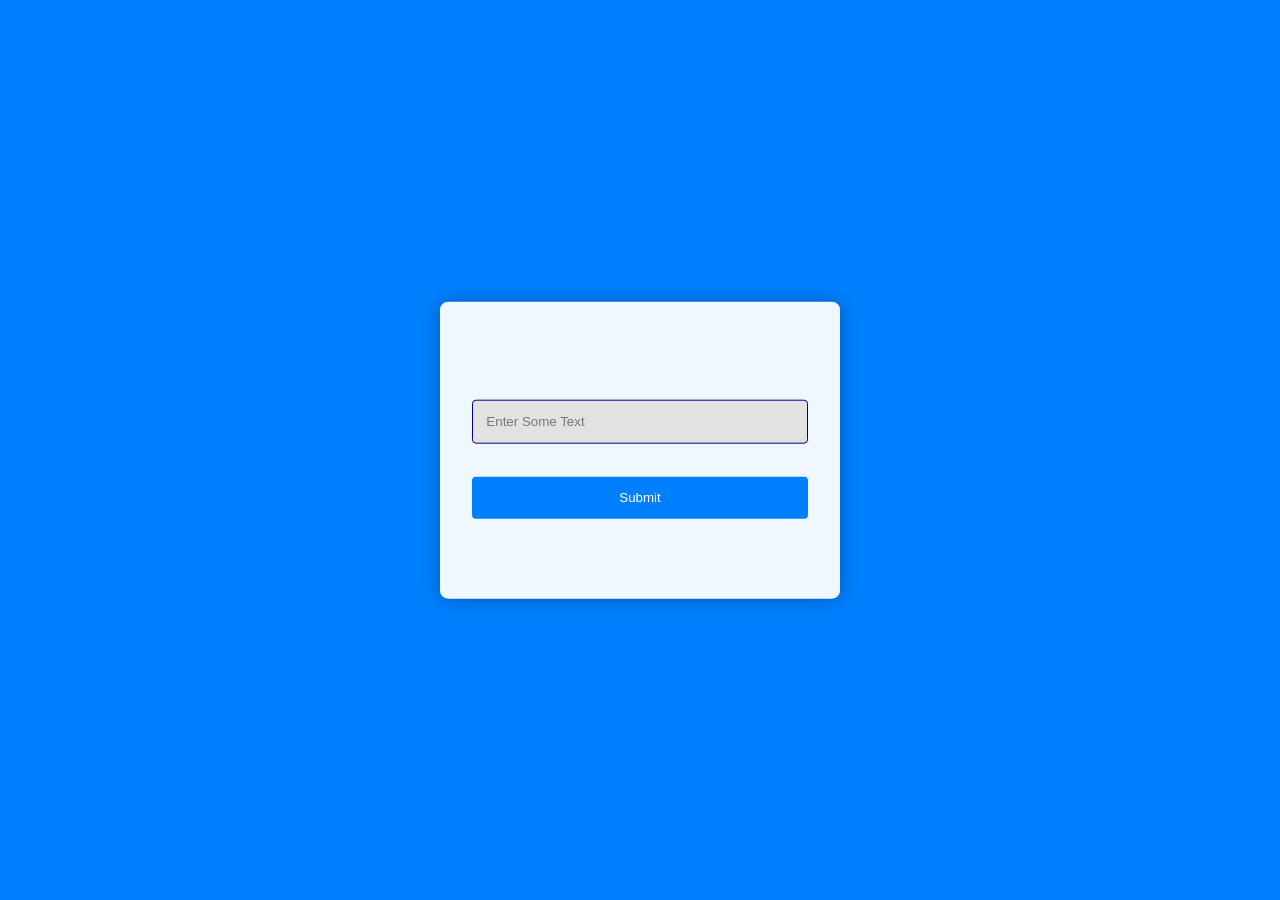
<file: Project-1-Invalid-Input-Shake/index.html>
<!DOCTYPE html>
<html lang="en">
<head>   
    <meta charset="UTF-8">
    <meta name="viewport" content="width=device-width, initial-scale=1.0">
    <title>Invalid Input Shake</title>
    <link rel="stylesheet" href="style.css">
</head>
<body>
        <form id="myForm">
            <div id="errorMessage" class="error-message">Invalid Input</div>
            <input
             type="text"
             id="inputField"
             placeholder="Enter Some Text"
             required   
            >
            <button onclick="validateInput()" type="submit">Submit</button>
        </form>
        
    <script src="script.js"></script>
</body>
</html>
</file>
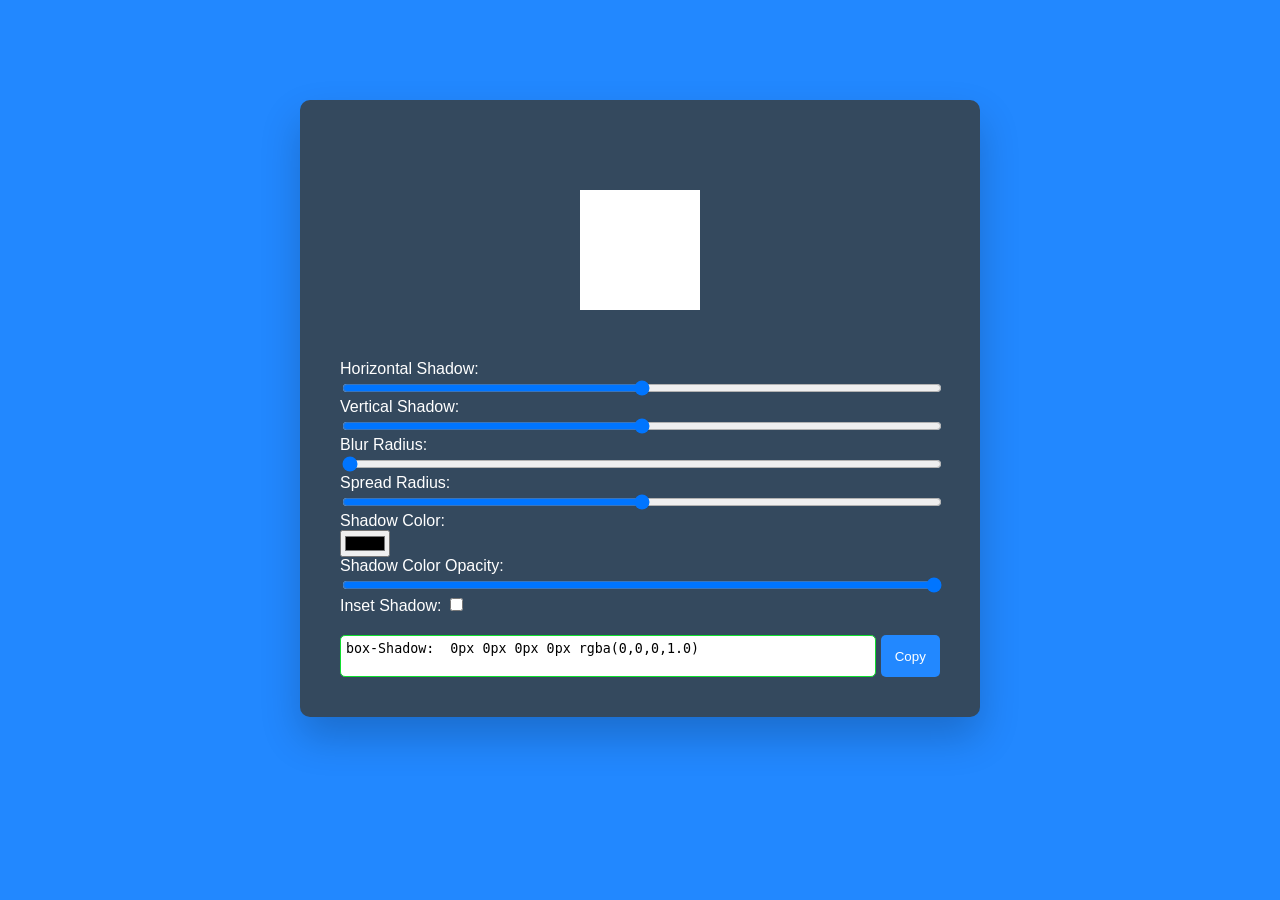
<file: Project-2-Box-Shadow-Generator/index.html>
<!DOCTYPE html>
<html lang="en">
<head>
    <meta charset="UTF-8">
    <meta name="viewport" content="width=device-width, initial-scale=1.0">
    <title>Box Shadow Generator</title>
    <link rel="stylesheet" href="style.css">
</head>
<body>

    <div class="container">
        <div class="result">
            <div id="element"></div>
        </div>

        <div class="sliders">
            <div class="slider-wrapper">
                <label for="h-shadow">Horizontal Shadow:</label> 
                <input type="range" id="h-shadow" max="100" min="-100" value="0">
            </div>

            <div class="slider-wrapper">
                <label for="v-shadow">Vertical Shadow:</label> 
                <input type="range" id="v-shadow" max="100" min="-100" value="0">
            </div>

            <div class="slider-wrapper">
                <label for="blur-radius">Blur Radius:</label> 
                <input type="range" id="blur-radius" max="100" min="0" value="0">
            </div>

            <div class="slider-wrapper">
                <label for="spread-radius">Spread Radius:</label> 
                <input type="range" id="spread-radius" max="50" min="-50" value="0">
            </div>

            <div class="slider-wrapper">
                <label for="shadow-color">Shadow Color:</label> 
                <input type="color" id="shadow-color">
            </div>

            <div class="slider-wrapper">
                <label for="shadow-color-opacity">Shadow Color Opacity:</label> 
                <input type="range" id="shadow-color-opacity" max="1" min="0" value="1" step = "0.1">
            </div>

            <div class="input-wrapper">
                <label for="shadow-inset">Inset Shadow:</label>
                <input type="checkbox" id="shadow-inset">
            </div>

            <div class="code-wrapper">
                <textarea  id="code" rows="2" ></textarea>
                <button onclick="copyCode()">Copy</button>
            </div>

        </div>

    </div>

    <script src="script.js"></script>
</body>
</html>
</file>
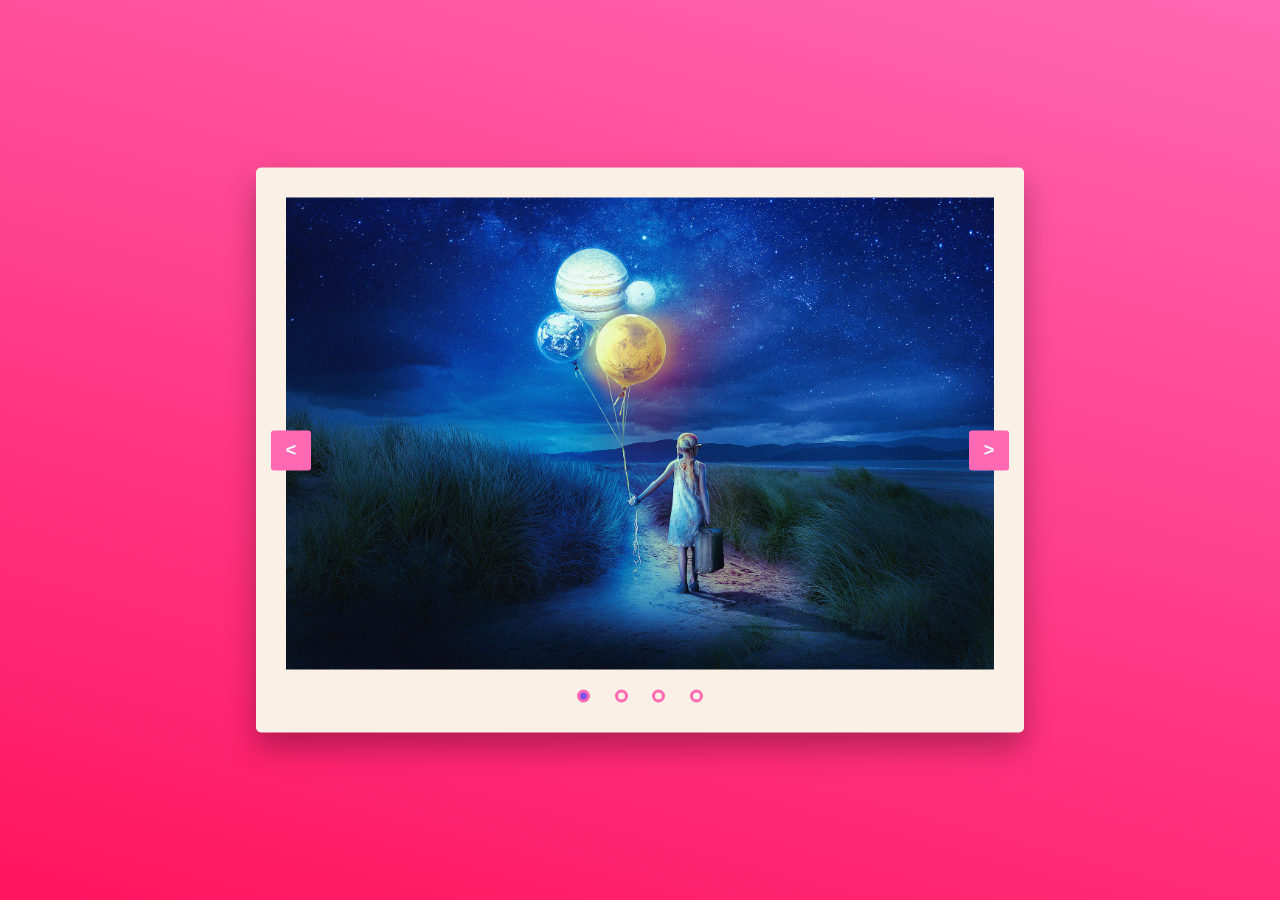
<file: Project-11-Image-Slider/Project-11-Image-Slider/index.html>
<!DOCTYPE html>
<html lang="en">
<head>
    <meta charset="UTF-8">
    <meta name="viewport" content="width=device-width, initial-scale=1.0">
    <title>Image Slider</title>
    <link rel="stylesheet" href="style.css">
</head>
<body>
    
    <div class="container">
        <div class="image-container">
            <img src="img1.jpg" id="content1" class="active">
            <img src="img2.jpg" id="content2" >
            <img src="img3.jpg" id="content3" >
            <img src="img4.jpg" id="content4" >
        </div>

        <div class="dot-container">
            <button onclick="dot(1)"></button>
            <button onclick="dot(2)"></button>
            <button onclick="dot(3)"></button>
            <button onclick="dot(4)"></button>
        </div>

        <button id="prev" onclick="prev()">&lt;</button>
        <button id="next" onclick="next()">&gt;</button>
    </div>


    <script src="script.js"></script>
</body>
</html>
</file>
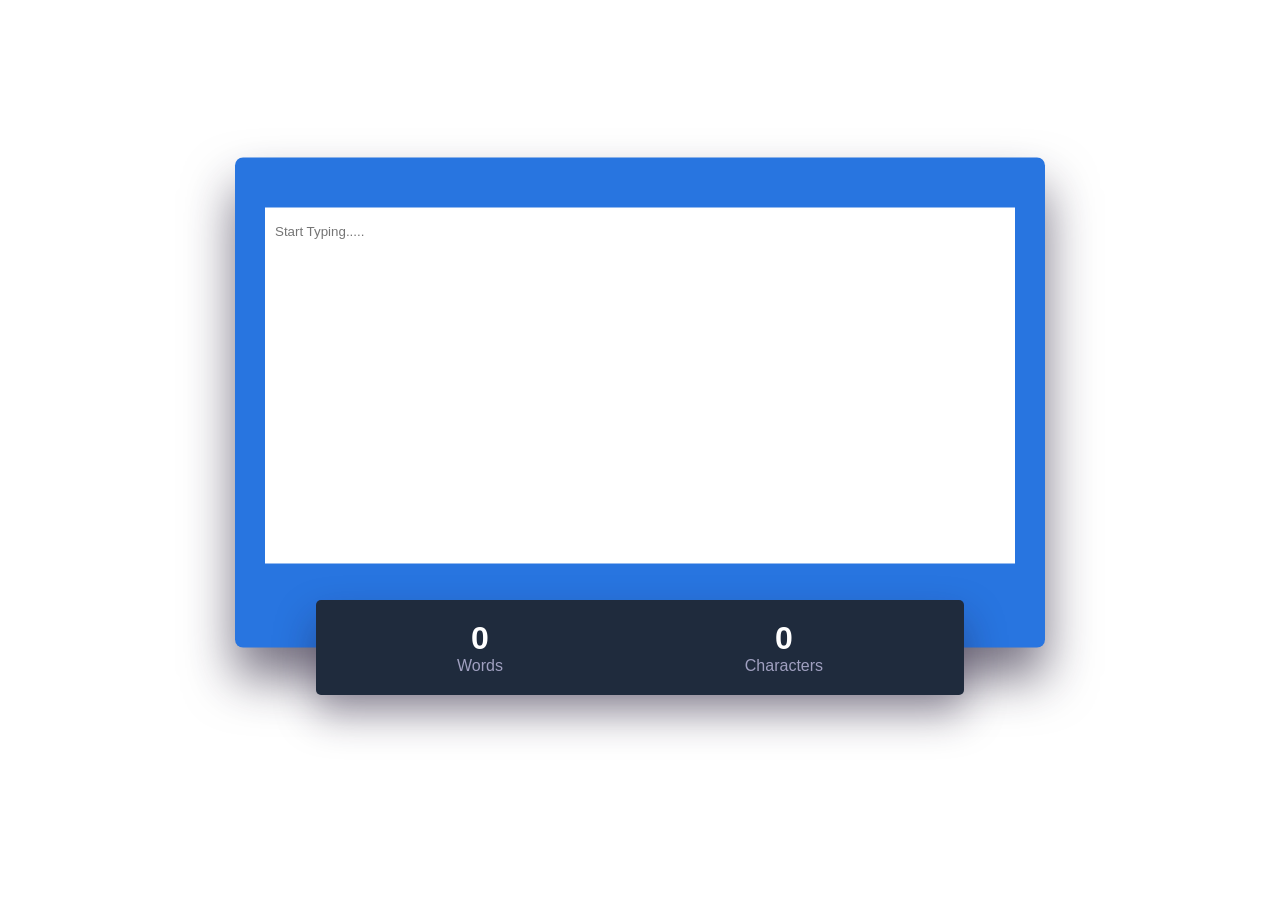
<file: Project-13-Live-Word-Counter/Project-13-Live-Word-Counter/index.html>
<!DOCTYPE html>
<html lang="en">
<head>
    <meta charset="UTF-8">
    <meta name="viewport" content="width=device-width, initial-scale=1.0">
    <title>Live Words Counter</title>
    <link rel="stylesheet" href="style.css">
</head>
<body>
    
    <div class="wrapper">
        <div class="container">
            <textarea
                id="input-textarea"
                rows="12"
                placeholder="Start Typing....."
            ></textarea>
        </div>

        <div class="count">
            <div>
                <h5 id="word-count">0</h5>
                <p>Words</p>
            </div>

            <div>
                <h5 id="charac-count">0</h5>
                <p>Characters</p>
            </div>
        </div>

    </div>

    <script src="script.js"></script>
</body>
</html>
</file>
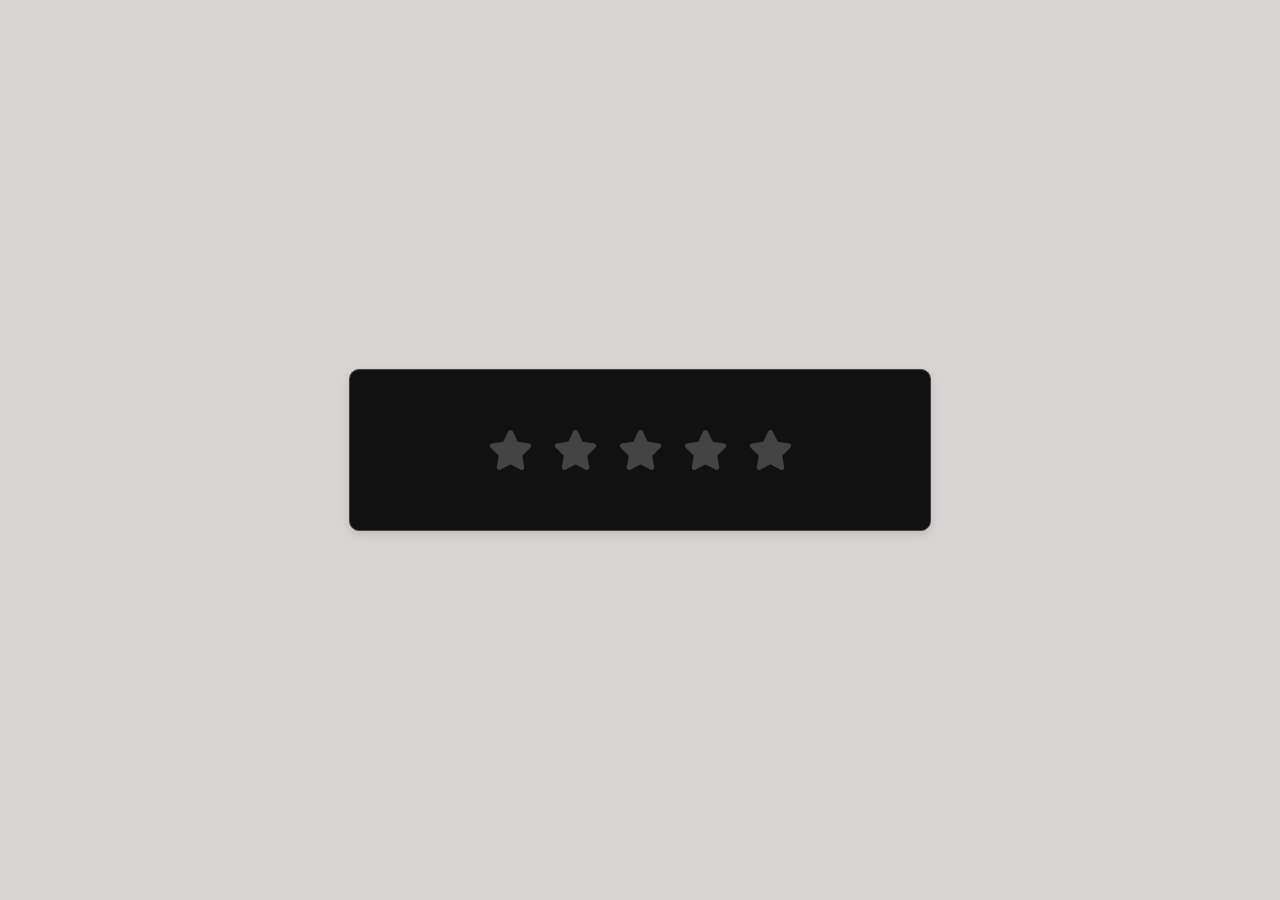
<file: Project-20-Star-Rating/Project-20-Star-Rating/index.html>
<!DOCTYPE html>
<html lang="en">
<head>
    <meta charset="UTF-8">
    <meta name="viewport" content="width=device-width, initial-scale=1.0">
    <title>Star Rating</title>
    <link rel="stylesheet" href="style.css">
    <link rel="stylesheet" href="https://cdnjs.cloudflare.com/ajax/libs/font-awesome/6.5.1/css/all.min.css" integrity="sha512-DTOQO9RWCH3ppGqcWaEA1BIZOC6xxalwEsw9c2QQeAIftl+Vegovlnee1c9QX4TctnWMn13TZye+giMm8e2LwA==" crossorigin="anonymous" referrerpolicy="no-referrer" />
</head>
<body>

    <div class="wrapper">
        <div class="post">
            <div class="text">Thanks for rating us!</div>
            <div class="edit">EDIT</div>
        </div>
        <div class="star-widget">
            <input type="radio" name="rate" id="rate-5">
            <label for="rate-5" class="fas fa-star"></label>
            <input type="radio" name="rate" id="rate-4">
            <label for="rate-4" class="fas fa-star"></label>
            <input type="radio" name="rate" id="rate-3">
            <label for="rate-3" class="fas fa-star"></label>
            <input type="radio" name="rate" id="rate-2">
            <label for="rate-2" class="fas fa-star"></label>
            <input type="radio" name="rate" id="rate-1">
            <label for="rate-1" class="fas fa-star"></label>
            <form action="#">
               <header></header> 
               <div class="btn">
                    <button type="submit">rate</button>
               </div>
            </form>
        </div>
    </div>
    <script src="script.js"></script>
</body>
</html>
</file>
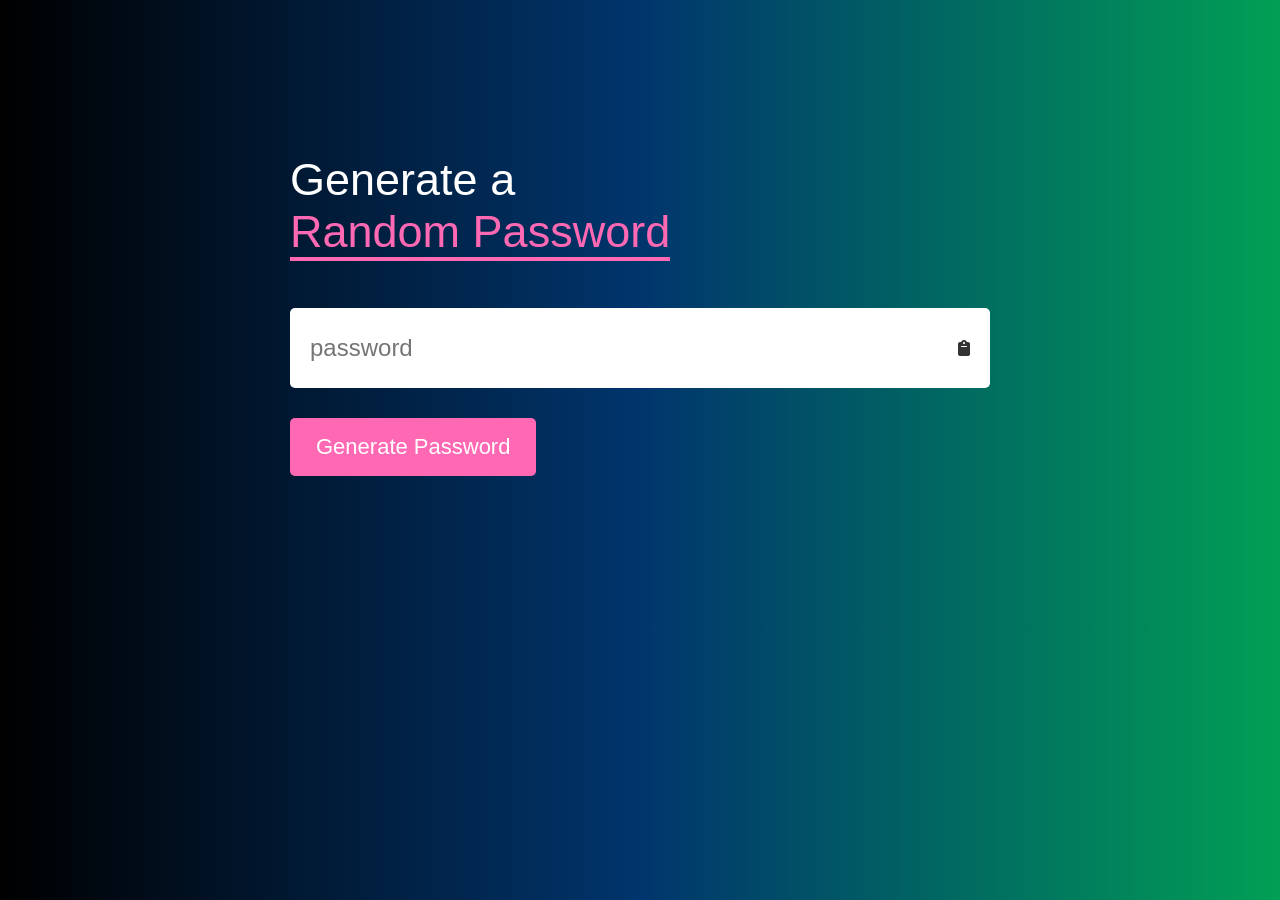
<file: Project-21-Generate-Random-Password/Project-21-Generate-Random-Password/index.html>
<!DOCTYPE html>
<html lang="en">
<head>
    <meta charset="UTF-8">
    <meta name="viewport" content="width=device-width, initial-scale=1.0">
    <title>Generate Random Password</title>
    <link rel="stylesheet" href="style.css">
    <link rel="stylesheet" href="https://cdnjs.cloudflare.com/ajax/libs/font-awesome/6.5.2/css/all.min.css" integrity="sha512-SnH5WK+bZxgPHs44uWIX+LLJAJ9/2PkPKZ5QiAj6Ta86w+fsb2TkcmfRyVX3pBnMFcV7oQPJkl9QevSCWr3W6A==" crossorigin="anonymous" referrerpolicy="no-referrer" />
</head>
<body>

    <div class="container">
        <div class="container-random-password">
            <h1>Generate a <br> <span>Random Password</span></h1>
            <div class="display">
                <input type="text" id="password" placeholder="password">
                <i class="fas fa-clipboard" id="copy"></i>
            </div>
            <button id="btn">Generate Password</button>
        </div>
    </div>
    
    <script src="script.js"></script>
</body>
</html>
</file>
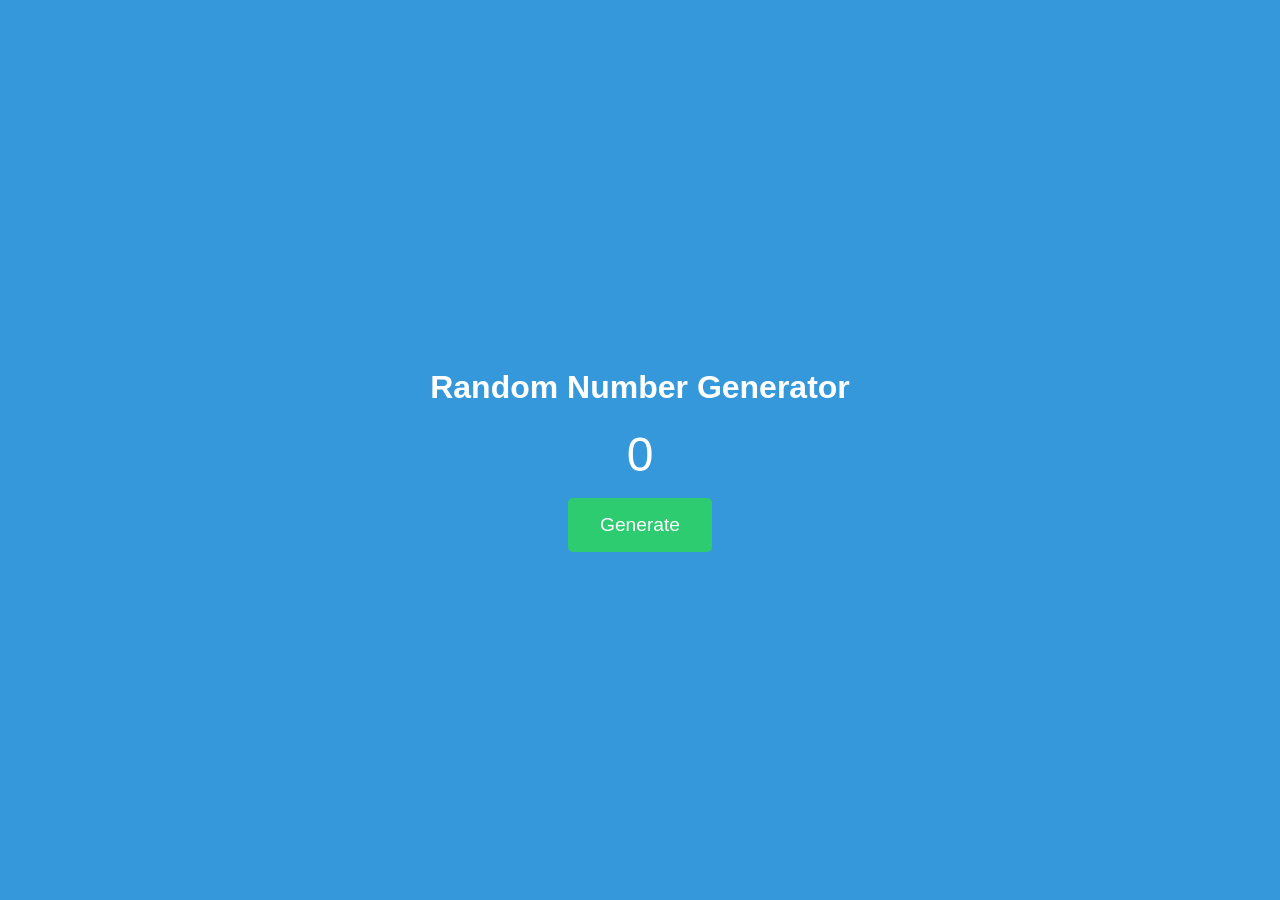
<file: Project-22-Random-Generator/Project-22-Random-Generator/index.html>
<!DOCTYPE html>
<html lang="en">
<head>
    <meta charset="UTF-8">
    <meta name="viewport" content="width=device-width, initial-scale=1.0">
    <title>Random Number Generator</title>
    <link rel="stylesheet" href="style.css">
</head>
<body>

    <div class="container">
        <h1>Random Number Generator</h1>
        <div class="number-container">
            <span id="random-number">0</span>
        </div>
        <button id="generate-btn">Generate</button>
    </div>
    <script src="script.js"></script>
</body>
</html>
</file>
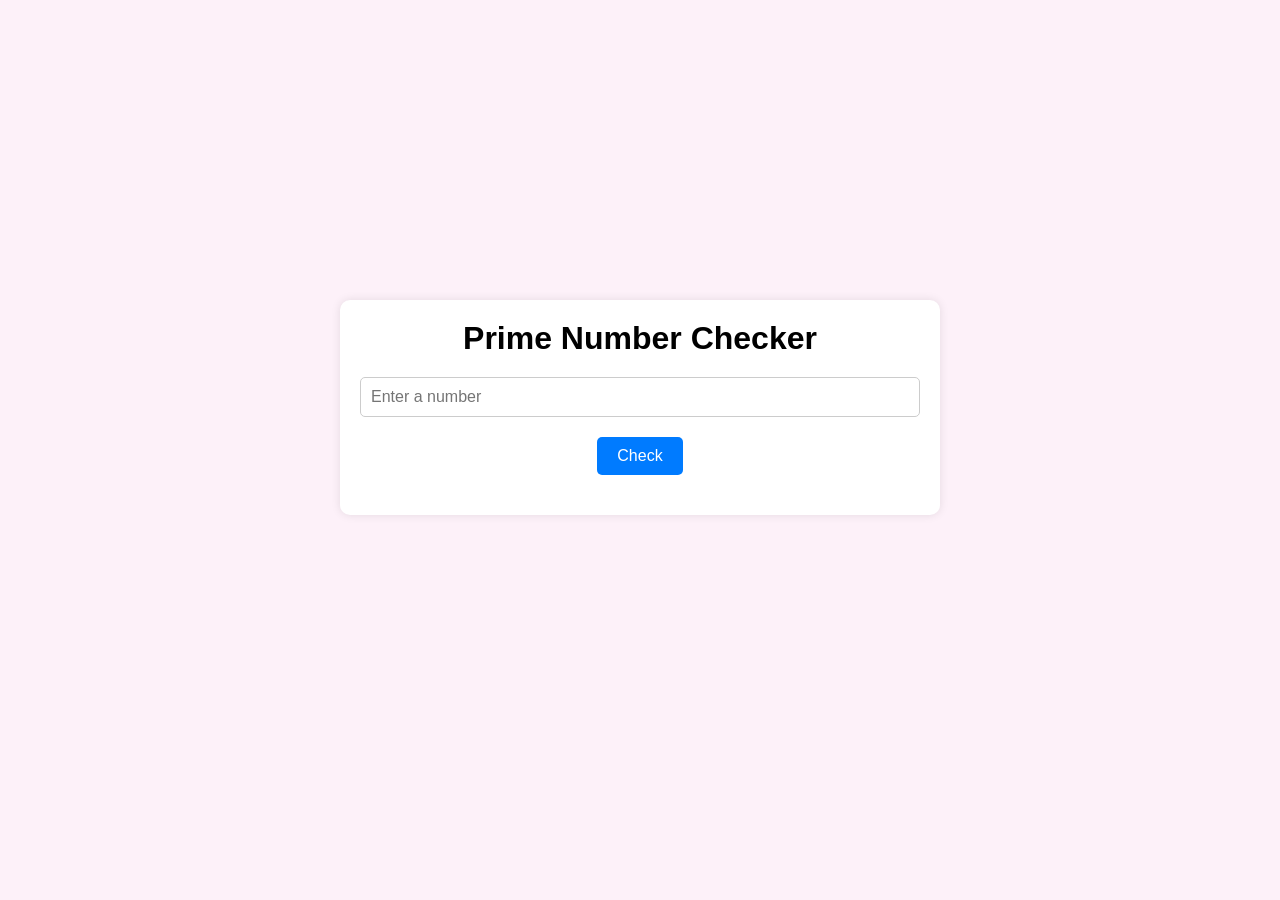
<file: Project-23-Prime-and-Non-Prime-Number/Project-23-Prime-and-Non-Prime-Number/index.html>
<!DOCTYPE html>
<html lang="en">
<head>
    <meta charset="UTF-8">
    <meta name="viewport" content="width=device-width, initial-scale=1.0">
    <title>Prime Number Checker</title>
    <link rel="stylesheet" href="style.css">
</head>
<body>

    <div class="container">
        <h1>Prime Number Checker</h1>
        <input type="number" id="numberInput" placeholder="Enter a number">
        <button id="checkButton">Check</button>
        <p id="resultMessage"></p>
    </div>

    <script src="script.js"></script>
</body>
</html>
</file>
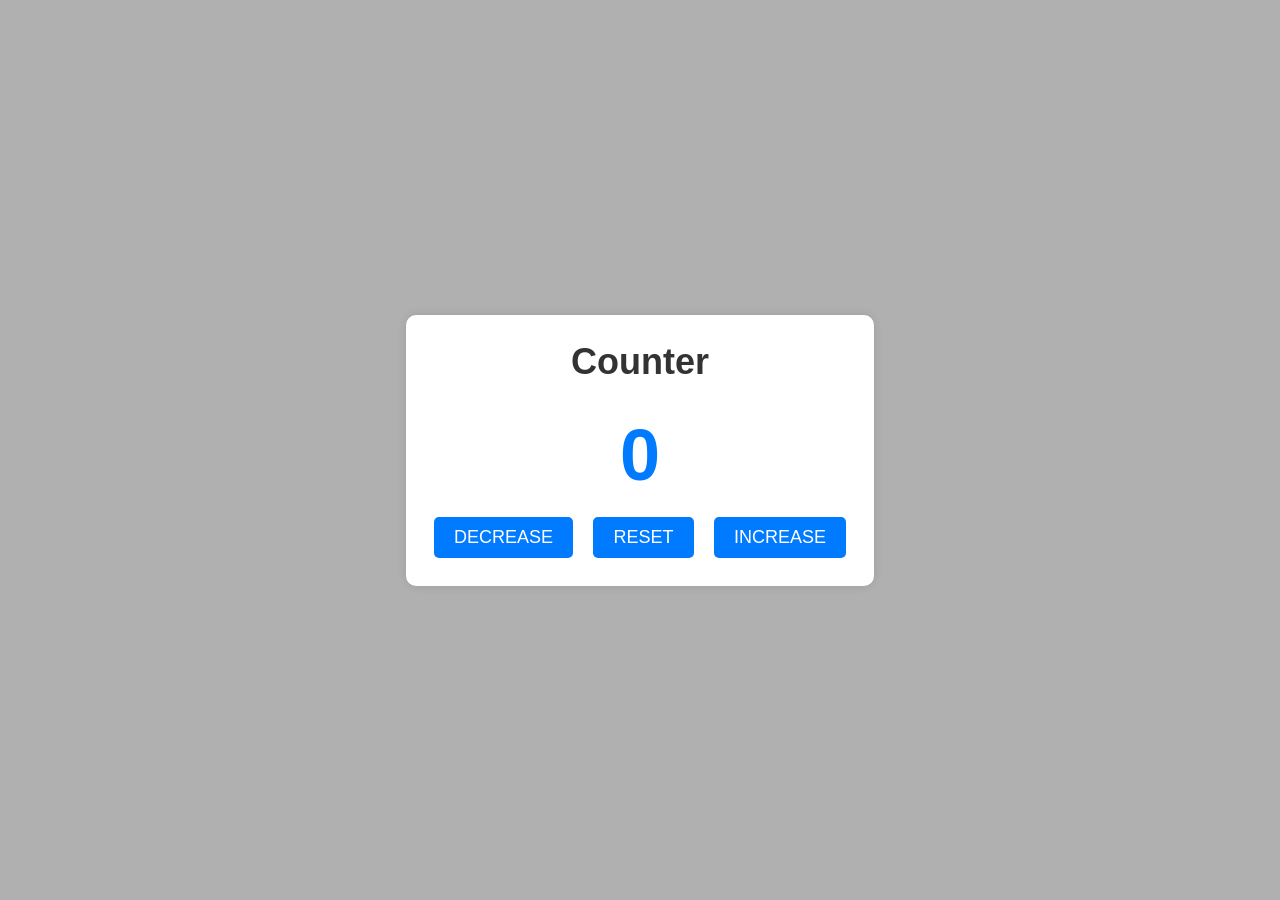
<file: Project-24-Counter-Applicatoin/Project-24-Counter-Applicatoin/index.html>
<!DOCTYPE html>
<html lang="en">
<head>
    <meta charset="UTF-8">
    <meta name="viewport" content="width=device-width, initial-scale=1.0">
    <title>Counter Application</title>
    <link rel="stylesheet" href="style.css">
</head>
<body>
    
    <div class="container">
        <h1>Counter</h1>
        <span id="value">0</span>
        <div>
            <button class="btn" id="decrease">Decrease</button>
            <button class="btn" id="reset">Reset</button>
            <button class="btn" id="increase">Increase</button>
        </div>
    </div>

    <script src="script.js"></script>
</body>
</html>
</file>
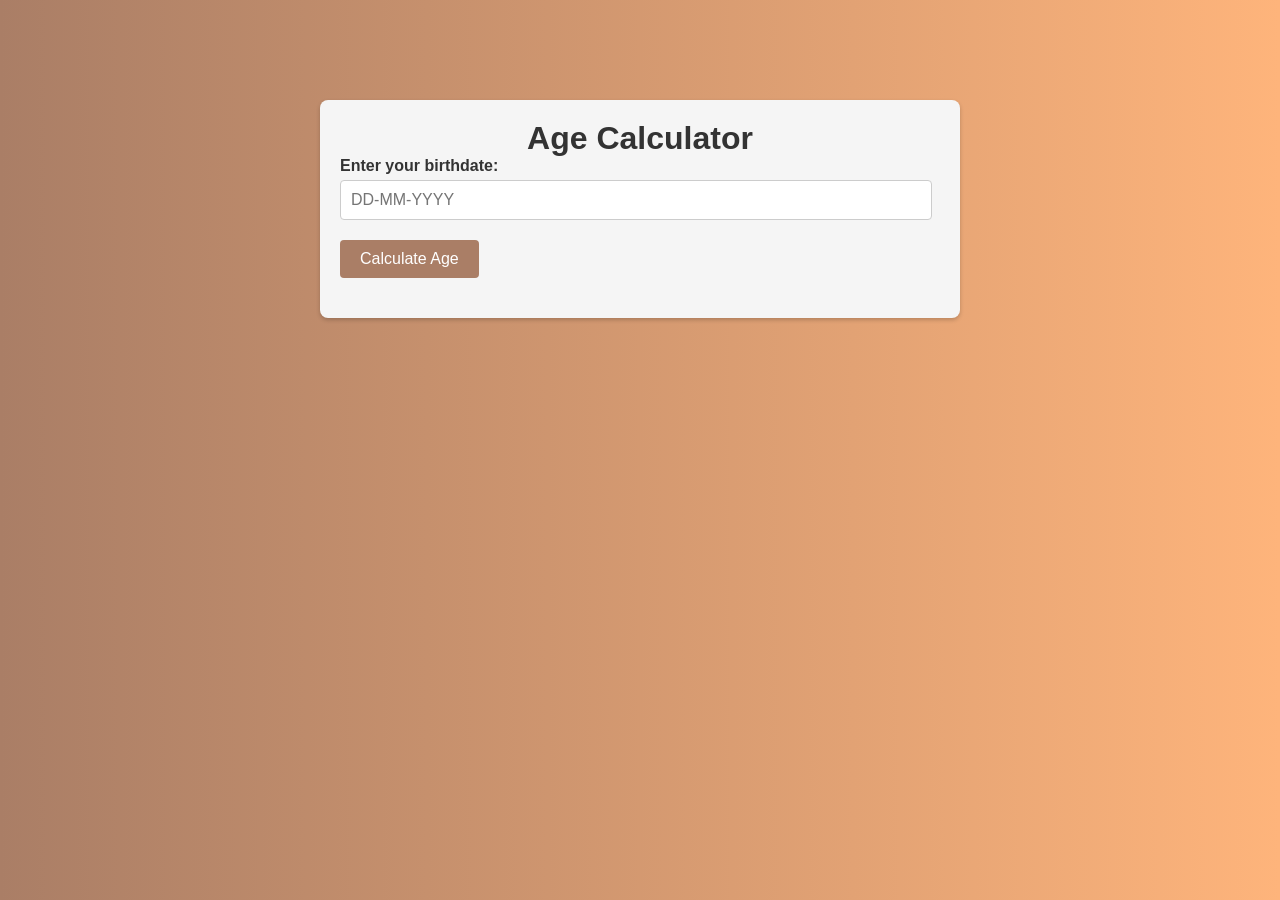
<file: Project-25-+Age+Calculator/Project-25- Age Calculator/index.html>
<!DOCTYPE html>
<html lang="en">
<head>
    <meta charset="UTF-8">
    <meta http-equiv="X-UA-Compatible" content="IE=edge">
    <meta name="viewport" content="width=device-width, initial-scale=1.0">
    <title>Age Calculator</title>
    <link rel="stylesheet" href="style.css">
</head>
<body>

    <div class="container">
        <h1>Age Calculator</h1>
        <form id="ageCalculator">
            <div class="form-group">
                <label for="birthdate">Enter your birthdate:</label>
                <input type="text" id="birthdate" placeholder="DD-MM-YYYY" required>
            </div>
            <div class="form-group">
                <button type="submit">Calculate Age</button>
            </div>
        </form>

        <div class="result-container" id="resultContainer">
            <div class="result" id="result">
                <!-- <div class="result-item">
                    <h3>Weeks Passed:</h3>
                    <p>ageInWeeks</p>
                </div>
                <div class="result-item">
                    <h3>Weeks Passed:</h3>
                    <p>ageInWeeks</p>
                </div>
                <div class="result-item">
                    <h3>Weeks Passed:</h3>
                    <p>ageInWeeks</p>
                </div> -->
            </div>
        </div>
    </div>
 <script src="script.js"></script>   
</body>
</html>
</file>
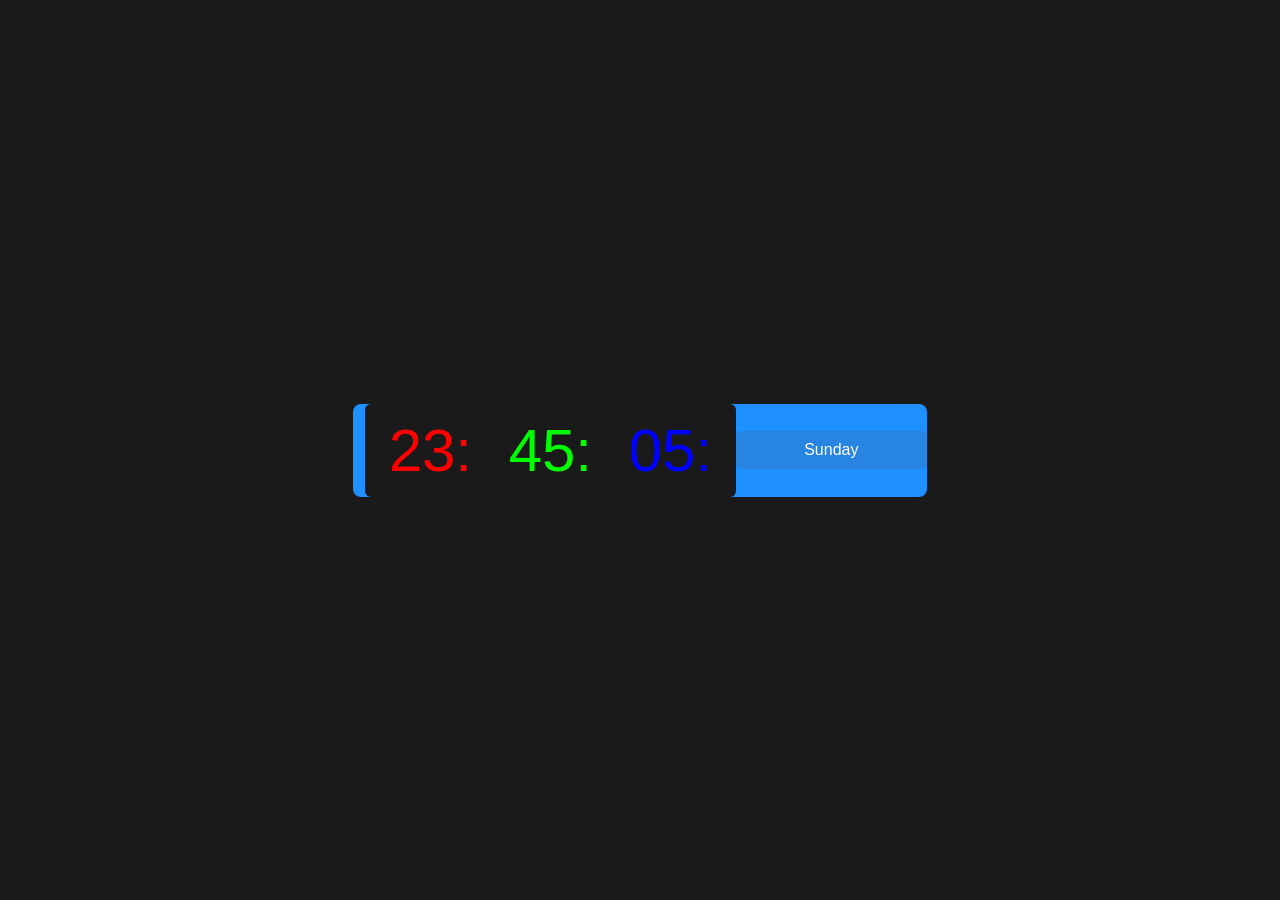
<file: Project-26-Date-and-Time-Widget/Project-26-Date-and-Time-Widget/index.html>
<!DOCTYPE html>
<html lang="en">
<head>
    <meta charset="UTF-8">
    <meta name="viewport" content="width=device-width, initial-scale=1.0">
    <title>Time and Date Widget</title>
    <link rel="stylesheet" href="style.css">
</head>
<body>

    <div class="container">
        <div class="clock-container">
            <span class="hours">23:</span>
            <span class="minutes">45:</span>
            <span class="seconds">05:</span>
        </div>
        <div class="date-container">Sunday</div>
    </div>
    <script src="script.js"></script>
</body>
</html>
</file>
<file: Project-1-Invalid-Input-Shake/style.css>
*{
    padding: 0;
    margin: 0;
    box-sizing: border-box;
    font-family: sans-serif;
}

body{
    background-color: #0080ff;
}

form{
    width: min(90%,25em);
    background-color: aliceblue;
    position: absolute;
    transform: translate(-50%,-50%);
    top: 50%;
    left: 50%;
    padding: 5em 2em;
    border-radius: 0.5em;
    box-shadow: 0px 0px 20px rgba(0, 0, 0, 0.3);
}

.error-message{
    color: #ff3434;
    visibility: hidden;
    transition: visibility 0.3s ease;
}

input,button{
    display: block;
    width: 100%;
    padding: 1em;
    outline: none;
    color: white;
    border: none;
    border-radius: 0.3em;
    transition: background-color 0.3s ease;
}

input{
    background-color: #e2e2e2;
    color: #ff3434;
    border: 1px solid darkblue;
}

button{
    background-color: #0080ff;
    margin-top: 2.5em;
    cursor: pointer;
}

.shake{
    animation: shake 0.5s ease-in-out;
}

@keyframes shake {
        0%{
            transform: translateX(0);
        }
        25%{
            transform: translateX(-5px);
        }
        50%{
            transform: translateX(5px);
        }
        75%{
            transform: translateX(-5px);
        }
        100%{
            transform: translateX(0);
        }
}
</file>
<file: Project-2-Box-Shadow-Generator/style.css>
body{
    background-color: #2288ff;
    color: #ffffff;
    font-family: sans-serif;
    margin: 0;
    padding: 0;
}

.container{
    background-color: #34495e;
    border-radius: 10px;
    box-shadow: 0 20px 40px rgba(0, 0, 0, 0.2);
    margin: 100px auto;
    max-width: 600px;
    padding: 40px;
}

.result{
    padding: 50px 0;
    display: flex;
    justify-content: center;
}

#element{
    height: 120px;
    width: 120px;
    background-color: #fff;
    box-shadow: 0 0 20px rgba(0, 0, 0, 0.5);
}

.slider-wrapper{
    display: flex;
    flex-direction: column;
    justify-content: space-between;
}

input[type="range"]{
    width: 100%;
}

.code-wrapper{
    display: grid;
    grid-template-columns: 9fr 1fr;
    gap: 5px;
    margin-top: 20px;
}

textarea{
    resize: none;
    padding: 5px;
    border: 1px solid #0fdd2e;
    border-radius: 5px;
}

.code-wrapper button{
    background-color: #2288ff;
    border: none;
    border-radius: 5px;
    color:#fff ;
    cursor: pointer;
    padding: 10px;
}
</file>
<file: Project-11-Image-Slider/Project-11-Image-Slider/style.css>
*,
*:before,
*:after
{
    padding: 0;
    margin: 0;
    box-sizing: border-box;
}

body{
    height: 100vh;
    background: linear-gradient(195deg, #ff67b4,#ff145f);
}

.container{
    background-color: linen;
    width: 60%;
    min-width: 500px;
    position: absolute;
    transform: translate(-50%,-50%);
    left: 50%;
    top: 50%;
    border-radius: 5px;
    padding: 30px;
    box-shadow: 0 15px 30px rgba(0, 0, 0, 0.3);
}

.image-container{
    position: relative;
    width: 100%;
}

img{
    position: relative;
    width: 100%;
    display: none;
}

.active{
    display: block;
}

.dot-container{
    width: 150px;
    margin: 20px auto 0 auto;
    display: flex;
    align-items: center;
    justify-content: space-around;
}

.dot-container button{
    height: 13px;
    width: 13px;
    border-radius: 50%;
    border: 3px solid #ff69b4;
    background-color: transparent;
}

.dot-container button:nth-child(1){
    background-color: #ff69b4;
}

#prev,
#next{
    height: 40px;
    width: 40px;
    position: absolute;
    background-color: #ff69b4;
    color: aliceblue;
    margin: auto;
    top: 0;
    bottom: 0;
    border: none;
    border-radius: 3px;
    font-size: 18px;
    font-weight: bolder;
}

#prev{
    left: 15px;
    cursor: pointer;
}

#next{
    right: 15px;
    cursor: pointer;
}
</file>
<file: Project-13-Live-Word-Counter/Project-13-Live-Word-Counter/style.css>
*{
    padding: 0;
    margin: 0;
    box-sizing: border-box;
    font-family: sans-serif;
}

.wrapper{
    position: absolute;
    width: 90vmin;
    transform: translate(-50%,-50%);
    top: 50%;
    left: 50%;
}

.container{
    background-color: #2875e0;
    padding: 50px 30px 80px 30px;
    border-radius: 8px;
    box-shadow: 0 30px 50px rgba(30, 21, 49, 0.6);
}

textarea{
    width: 100%;
    border: none;
    resize: none;
    outline: none;
    padding: 10px;
    line-height: 28px;
    color: black;
}

.count{
    background-color: #1f2b3d;
    width: 80%;
    padding: 20px;
    position: relative;
    transform: translate(-50%,-50%);
    left: 50%;
    display: flex;
    justify-content: space-around;
    text-align: center;
    border-radius: 5px;
    box-shadow: 0 20px 40px rgba(30, 21, 49, 0.4);
}

.count p{
    color: #a0a0c0;
}

.count h5{
    color: #ffffff;
    font-size: 32px;
}
</file>
<file: Project-20-Star-Rating/Project-20-Star-Rating/style.css>
html,body{
    font-family: fantasy;
    display: grid;
    height: 100%;
    place-items: center;
    text-align: center;
    background: #d8d4d4;
}

.wrapper{
    position: relative;
    width: 400px;
    background: #111;
    padding: 50px 90px;
    border: 1px solid #444;
    border-radius: 10px;
    box-shadow: 0 4px 8px rgba(0, 0, 0, 0.1);
    margin: 20px;
    display: flex;
    align-items: center;
    justify-content: center;
    flex-direction: column;    
}

.post{
    display: none;
}

.text{
    font-size: 25px;
    color: #666;
    font-weight: 500;
}

.edit,.btn button{
    display: inline-block;
    background-color: #4285f4;
    color: white;
    padding: 10px 20px;
    cursor: pointer;
    border: none;
    border-radius: 5px;
    margin-top: 10px;
    font-size: 16px;
}

.star-widget input{
    display: none;
}

.star-widget label{
    font-size: 40px;
    color: #444;
    padding: 10px;
    float: right;
    transition: all 0.2s ease;
}

input:not(:checked) ~ label:hover,
input:not(:checked) ~ label:hover ~ label
{
    color: #fd4;
}

input:checked ~ label{
    color: #fd4;
}

#rate-1:checked ~ form header:before{
    content: "I hate it";
}

#rate-2:checked ~ form header:before{
    content: "I don't like it";
}

#rate-3:checked ~ form header:before{
    content: "It's an average";
}

#rate-4:checked ~ form header:before{
    content: "I like it";
}

#rate-5:checked ~ form header:before{
    content: "I love it";
}

.wrapper form{
    display: none;
}

input:checked ~ form{
    display: block;
}

form header{
    width: 100%;
    font-size: 25px;
    color: #f3df48;
    font-weight: 500;
    margin: 5px 0 20px 0;
    text-align: center;
    transition: all 0.2s ease;
}

form .btn button{
    padding: 10px 40px;
    text-transform: uppercase;
    cursor: pointer;
}
</file>
<file: Project-21-Generate-Random-Password/Project-21-Generate-Random-Password/style.css>
*{
    margin: 0;
    padding: 0;
    box-sizing: border-box;
    font-family: sans-serif;
}

body{
    background: linear-gradient(to right,#000,#01356d,#019f55);
    color: #fff;
}

.container{
    display: flex;
    align-items: center;
    justify-content: center;
}

.container-random-password{
    margin: 12%;
    width: 90%;
    max-width: 700px;
}

.display{
    width: 100%;
    margin-top: 50px;
    margin-bottom: 30px;
    background: #fff;
    color: #333;
    display: flex;
    align-items: center;
    justify-content: space-between;
    padding: 26px 20px;
    border-radius: 5px;
}

.container h1{
    font-weight: 500;
    font-size: 45px;
}

.container h1 span{ 
    color: hotpink;
    border-bottom: 4px solid hotpink;
}

.display input{
    border: 0;
    outline: 0;
    font-size: 24px;
    flex: 1;
}

.container button{
    border: 0;
    outline: 0;
    background: hotpink;
    color: #fff;
    font-size: 22px;
    font-weight: 300;
    display: flex;
    align-items: center;
    justify-content: center;
    padding: 16px 26px;
    border-radius: 5px;
    cursor: pointer;
}
</file>
<file: Project-22-Random-Generator/Project-22-Random-Generator/style.css>
body{
    margin: 0;
    padding: 0;
    font-family: sans-serif;
    display: flex;
    justify-content: center;
    align-items: center;
    height: 100vh;
    background-color: #3498db;
    color: white;
}

.container{
    text-align: center;
}

.number-container{
    font-size: 3rem;
    margin-bottom: 1rem;
    animation: fadeIn 1s ease-in-out;
}

@keyframes fadeIn {
    from{   
        opacity: 0;
        transform: translateY(-20px);
    }
    to{
        opacity: 1;
        transform: translateY(0);
    }

}

button{
    background-color: #2ecc71;
    color: white;
    padding: 1rem 2rem;
    border:none;
    border-radius: 5px;
    font-size: 1.2rem;
    cursor: pointer;
    transition: background-color 0.3s;
}

button:hover{
    background-color: #27ae60;
}
</file>
<file: Project-23-Prime-and-Non-Prime-Number/Project-23-Prime-and-Non-Prime-Number/style.css>
*{
    margin: 0;
    padding: 0;
    box-sizing: border-box;
}

body{
    font-family: sans-serif;
    background-color: #fdf1f9;
}

.container{
    max-width: 600px;
    margin: 300px auto;
    padding: 20px;
    text-align: center;
    background-color: #fff;
    border-radius: 10px;
    box-shadow: 0 0 10px rgba(0, 0, 0, 0.1);
}

h1{
    font-size: 2rem;
    margin-bottom: 20px;
}

input{
    width: 100%;
    padding: 10px;
    margin-bottom: 20px;
    border: 1px solid #ccc;
    border-radius: 5px;
    font-size: 1rem;
}

button{
    padding: 10px 20px;
    background-color: #007bff;
    color: #fff;
    border: none;
    outline: none;
    font-size: 1rem;
    cursor: pointer;
    border-radius: 5px;
}

p{
    font-size: 1.2rem;
    font-weight: bold;
    margin-top: 20px;
}
</file>
<file: Project-24-Counter-Applicatoin/Project-24-Counter-Applicatoin/style.css>
*{
    margin: 0;
    padding: 0;
    box-sizing: border-box;
    font-family: sans-serif;
}

body{
    background-color: #b0b0b0;
    min-height: 100vh;
    color: #333;
    line-height: 1.5;
    display: grid;
    place-items: center;
}

.container{
    background-color:#fff;
    padding: 20px;
    text-align: center;
    border-radius: 10px;
    box-shadow: 0 0 10px rgba(0 , 0, 0, 0.1);
    animation: containerAnimation 1s ease-in-out;
}

@keyframes containerAnimation {
    from{
        opacity: 0;
        transform: translateY(-20px);
    }

    to{
        opacity: 1;
        transform: translateY(0);
    }
}

h1{
    font-size: 36px;
    margin-bottom: 12px;
}

#value{
    font-size: 72px;
    font-weight: bold;
    color: #007bff;
    transition: color 0.3s ease-in-out;
}

#value.negative{
    color: red;
}

.btn{
    text-transform: uppercase;
    background: #007bff;
    color: #fff;
    padding: 10px 20px;
    font-size: 18px;
    border: none;
    border-radius: 5px;
    margin: 8px;
    cursor: pointer;
    transition: background 0.3s ease-in-out;
}

.btn:hover{
    background-color: #0056b3;
}
</file>
<file: Project-25-+Age+Calculator/Project-25- Age Calculator/style.css>
*{
    padding: 0;
    margin: 0;
    font-family: Helvetica, sans-serif;
}

body{
    background: linear-gradient(to right, #aa7e66,#feb47b);
}

.container{
    width: 600px;
    margin: 100px auto;
    background-color: #f5f5f5;
    padding: 20px;
    border-radius: 8px;
    box-shadow: 0px 2px 4px rgba(0, 0, 0, 0.2);
}

h1{
    text-align: center;
    color: #333;
}

.form-group{
    margin-bottom: 20px;
}

label{
    display: block;
    margin-bottom: 5px;
    color: #333;
    font-weight: 600;
}

input[type="text"]{
    width: 95%;
    padding: 10px;
    font-size: 16px;
    border-radius: 4px;
    border: 1px solid #ccc;
}

button{
    padding: 10px 20px;
    font-size: 16px;
    background-color: #aa7e66;
    border: none;
    outline: none;
    border-radius: 4px;
    color: #fff;
    cursor: pointer;
}

.result-container{
    display: none;
    margin-top: 20px;
    background-color: #fff;
    padding: 20px;
    border-radius: 4px;
    box-shadow: 0px 3px 6px rgba(0, 0, 0, 0.2);
}

.result{
    margin-top: 10px;
}


.result h3{
    color: #333;
    font-size: 18px;
    margin-bottom: 10px;
}

.result p{
    font-size: 15px;
    margin-bottom: 10px;
}
</file>
<file: Project-26-Date-and-Time-Widget/Project-26-Date-and-Time-Widget/style.css>
*{
    margin: 0;
    padding: 0;
    box-sizing: border-box;
    font-family: sans-serif;
}

body{
    background-color: #1a1a1a;
    display: flex;
    justify-content: center;
    align-items: center;
    height: 100vh;
}

.container{
    width: 35.87em;
    display: grid;
    align-items: center;
    grid-template-columns: 8fr 4fr;
    background-color: #1e90ff;
    border-radius: 0.5em;
    animation: neon-glow 1.5s ease-in-out infinite alternate;
}

.clock-container{
    background-color: #1a1a1a;
    color: #fff;
    text-align: center;
    font-size: 3.75em;
    margin-left: 0.2em;
    border-radius: 0.1em;
    padding: 0.2em 0;
    display: flex;
    justify-content: center;
    align-items: center;
}

.clock-container span{
    width: 120px;
    display: inline-block;
    text-align: center;
}

.hours{
    color: #ff0000;
}

.minutes{
    color: #00ff00;
}

.seconds{
    color: #0000ff;
}

@keyframes neon-glow{
    0%{
        box-shadow: 0 0 5px #ffffff, 0 0 20px #ffffff;
    }
    100%{
        box-shadow: 0 0 20px #ffffff, 0 0 40px #ffffff;
    }
}


.date-container{
    padding: 10px;
    background-color: #2784e0;
    color: #fff;
    text-align: center;
    border-radius: 5px;
}

.date-container span{
    font-size: 2.5em;
}
</file>
